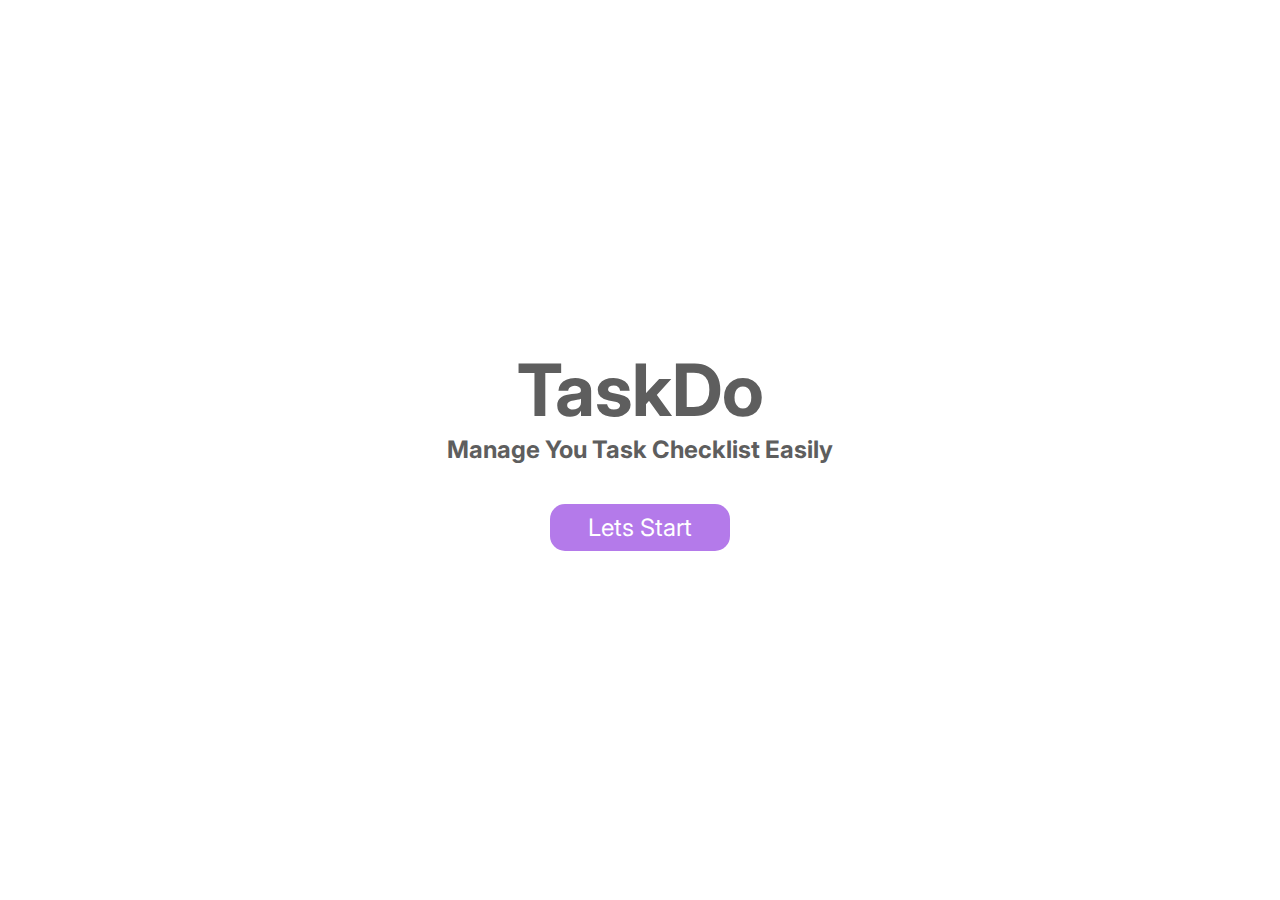
<file: index.html>
<!DOCTYPE html>
<html lang="en">
  <head>
    <meta charset="UTF-8" />
    <meta http-equiv="X-UA-Compatible" content="IE=edge" />
    <meta name="viewport" content="width=device-width, initial-scale=1.0" />
    <link rel="stylesheet" href="css/normalize.css" />
    <link rel="stylesheet" href="css/style.css" />
    <title>Todo List</title>
  </head>
  <body>
    <main class="centrador">
      <div class="presentation">
        <h1 class="title">TaskDo</h1>
        <p class="paragraph">Manage You Task Checklist Easily</p>
        <a class="btn" href="app.html">Lets Start</a>
      </div>
    </main>
  </body>
</html>
</file>
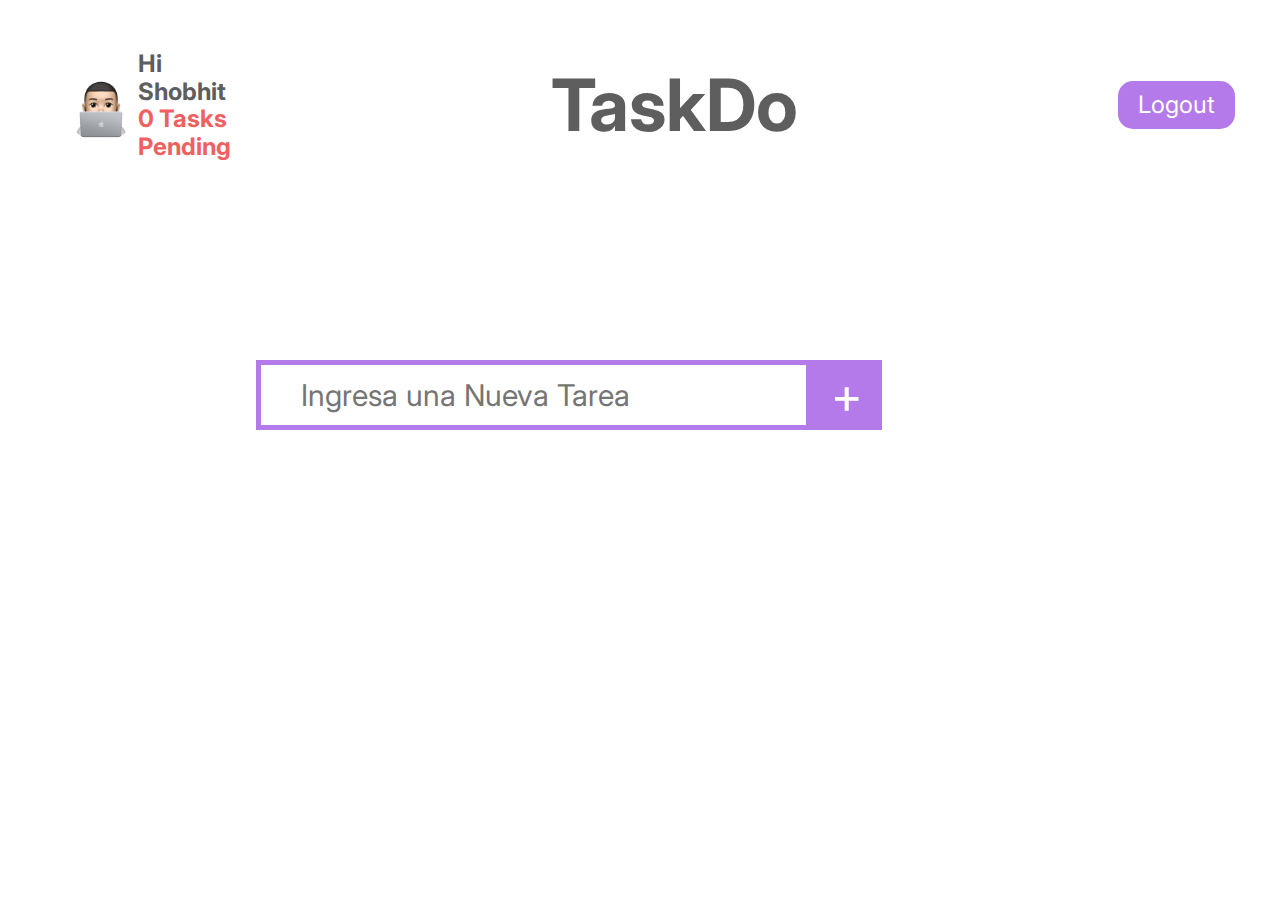
<file: app.html>
<!DOCTYPE html>
<html lang="en">
  <head>
    <meta charset="UTF-8" />
    <meta http-equiv="X-UA-Compatible" content="IE=edge" />
    <meta name="viewport" content="width=device-width, initial-scale=1.0" />
    <link rel="stylesheet" href="css/normalize.css" />
    <link rel="stylesheet" href="css/style.css" />
    <title>To-Do-List</title>
  </head>
  <body>
    <header class="header flex">
      <div class="contador flex">
        <img src="img/boy-pc.svg" alt="boy-in-pc" />
        <div>
          <p class="paragraph">Hi Shobhit</p>
          <p class="pendiente"><span id="pending">0</span> Tasks Pending</p>
        </div>
      </div>
      <h1 class="title">TaskDo</h1>
      <a class="btn btn--logout" href="index.html">Logout</a>
    </header>

    <main class="main-app">
      <div  class="add-task flex">
        <input class="add-task-text" type="text" placeholder="Ingresa una Nueva Tarea" autofocus />
        <input class="add-task-submit" type="submit" value="+" />
      </div>

      <div class="contenedor-de-tasks">
        <!-- <div class="task flex">
          <img src="icon/trash-outline.svg" />
          <label class="flex">
            <input type="checkbox" />
            <span>TAREA 1</span>
          </label>
        </div> -->
      </div>
    </main>

    <script defer src="app.js"></script>
  </body>
</html>
</file>
<file: css/style.css>
@import url("https://fonts.googleapis.com/css2?family=Inter:wght@500;700&display=swap");

/* GENERALS */
:root {
  --text-primary-color: #5e5e5e;
  --text-secondary-color: #b47aea;
  --text-terciary-color: #ef6161;
  --checkbox-color: #1e9cea;
  --white: #fff;
}

html {
  font-size: 62.5%;
  box-sizing: border-box;
}

*,
*::before,
*::after {
  box-sizing: inherit;
}

body {
  font-family: "Inter", sans-serif;
}
.centrador {
  height: 100vh;
  width: 100vw;
  display: flex;
  justify-content: center;
  align-items: center;
}

/* UTILIZABLES */
.flex {
  display: flex;
  align-items: center;
}

/* STYLES */
.presentation {
  text-align: center;
}

.title {
  font-weight: 700;
  font-size: 7.2rem;
  margin: 0;
  color: var(--text-primary-color);
}

.paragraph {
  margin: 0.5rem 0 4rem 0;
  font-weight: 700;
  font-size: 2.4rem;
  color: var(--text-primary-color);
}

.btn {
  text-decoration: none;
  display: block;
  font-size: 2.4rem;
  color: #fff;
  background-color: var(--text-secondary-color);
  max-width: 18rem;
  padding: 1rem 2rem;
  margin: 0 auto;
  border-radius: 1.5rem;
}

/* APP */
.header {
  margin: 5rem auto 0 auto;
  width: 90vw;
  gap: 25vw;
}

.contador p {
  margin: 0;
}

.pendiente {
  color: var(--text-terciary-color);
  font-weight: 700;
  font-size: 2.4rem;
}

.btn--logout {
  margin: 0;
}

.main-app {
  width: 90vw;
  padding-top: 20rem;
  padding-left: 20vw;
}

/* Agregar */
.add-task {
  margin-bottom: 5rem;
}

.add-task-text {
  height: 7rem;
  padding: 1rem 4rem;
  font-size: 3rem;
  border: none;
  border: 0.5rem solid var(--text-secondary-color);
  outline: none;
}

.add-task-submit {
  height: 7rem;
  padding: 0rem 1.5rem;
  font-size: 5rem;
  border: 0.5rem solid var(--text-secondary-color);
  background-color: var(--text-secondary-color);
  color: var(--white);
  cursor: pointer;
}

/* Task */
.task {
  gap: 3rem;
  margin-bottom: 2.5rem;
}

.task img {
  cursor: pointer;
  max-height: 4rem;
  filter: invert(58%) sepia(35%) saturate(1121%) hue-rotate(218deg) brightness(93%) contrast(96%);
}
.task label {
  cursor: pointer;
  font-size: 2.5rem;
  padding-top: 0.5rem;
}

.task input {
  cursor: pointer;
  margin-right: 1rem;
  height: 2.5rem;
  width: 2.5rem;
}
</file>
